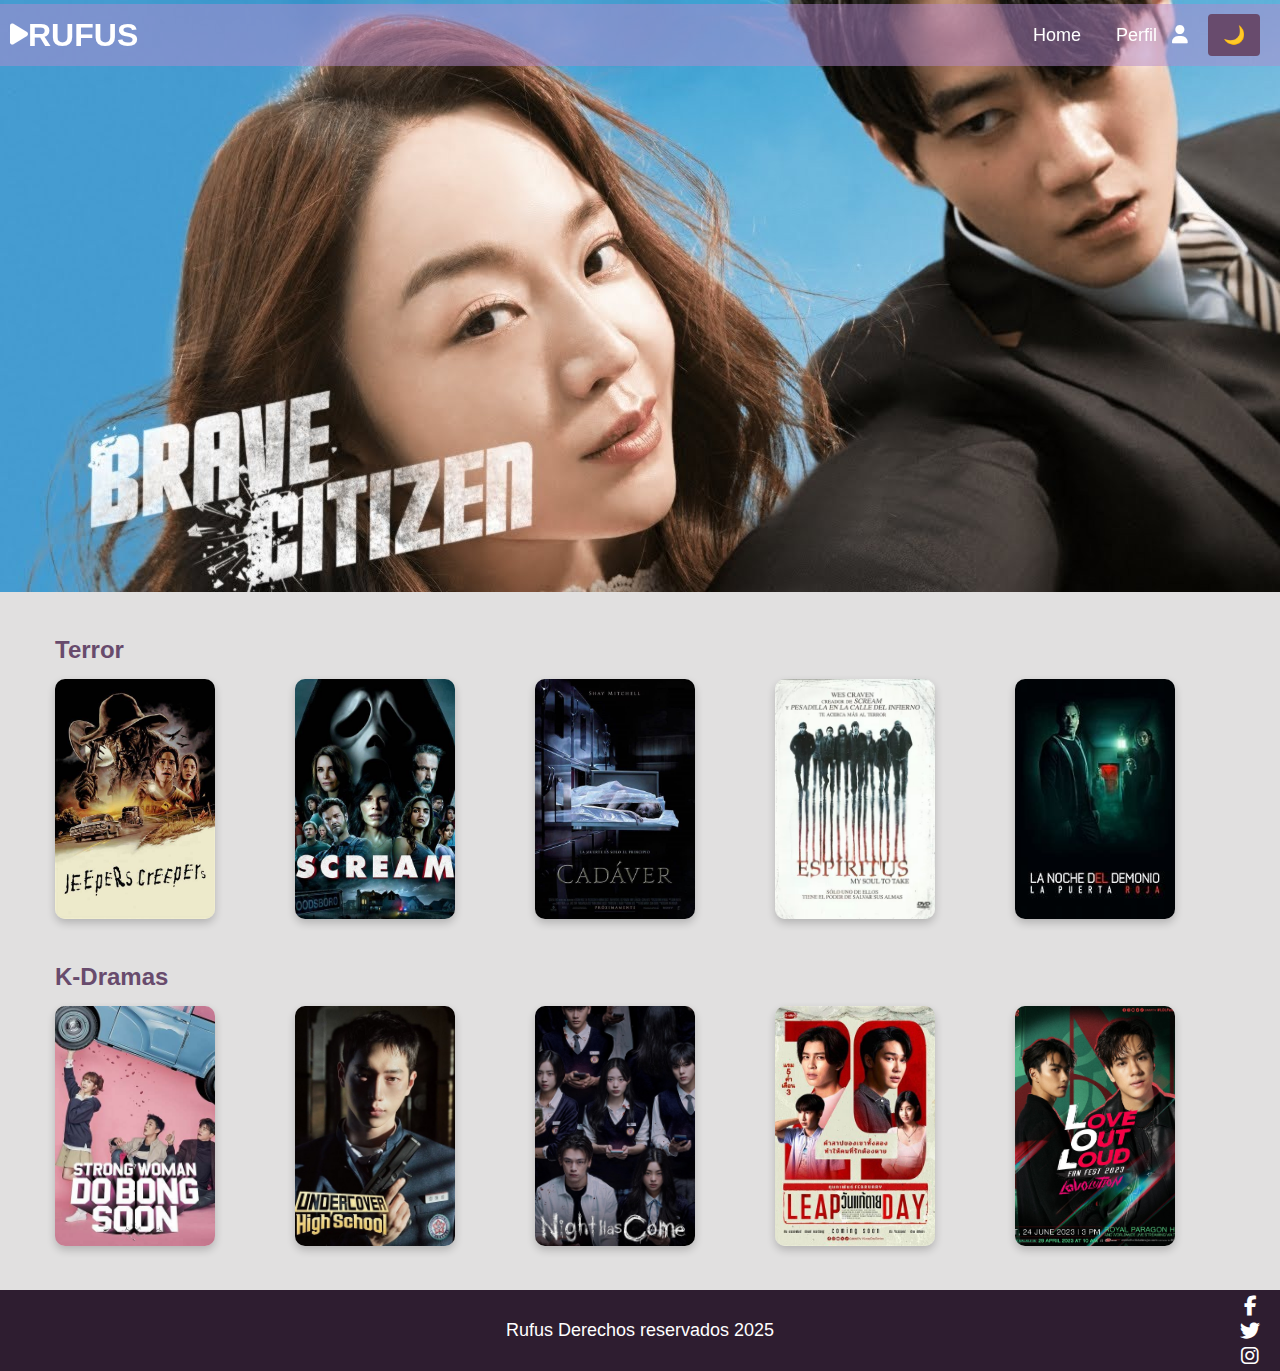
<file: index.html>
<!DOCTYPE html>
<html lang="es">
<head>
    <meta charset="UTF-8">
    <meta name="viewport" content="width=device-width, initial-scale=1.0">
    <title>Inicio</title>
    <link rel="stylesheet" href="styles/style.css">
    <link rel="stylesheet" href="https://cdnjs.cloudflare.com/ajax/libs/font-awesome/6.5.0/css/all.min.css">
    <link rel="stylesheet" href="https://cdnjs.cloudflare.com/ajax/libs/font-awesome/6.5.0/css/all.min.css">

</head>
<body>
  <!-- Barra de navegación -->
  <ul class="nav">
      <li class="nav-item nav-left">
          <i class="fas fa-play"></i>
      </li>
      
      <li class="nav-item nav-title">
          <a href="index.html" class="nav-link-title">RUFUS</a>
      </li>
      
      <li class="nav-item nav-right">
        <a href="index.html" class="nav-link">Home</a>
      </li>

      <li class="nav-item nav-right perfil-dropdown">
        <span id="perfilBtn">Perfil <i class="fas fa-user"></i></span>
        <div id="menuPerfil" class="menu-perfil">
          <a href="login.html">Cerrar sesión</a>
        </div>
      </li>      

      <li class="nav-item nav-right">
        <button id="darkToggle" class="nav-link">🌙</button>
      </li>  
  </ul>

  <!-- Contenido principal -->
    <section class="contenido-index">
        <img src="img/fondo-index.jpg" alt="imagen de fondo del login">
    </section>

    <section class="categoria">
      <h2>Terror</h2>
      <div class="grid-categorias">
          <a href="pelicula.html"><img src="img/terror1.jpg" alt="Jeepers Creepers"></a>
          <a href="#"><img src="img/terror2.jpg" alt="Scream"></a>
          <a href="#"><img src="img/terror3.jpg" alt="Cadáver"></a>
          <a href="#"><img src="img/terror4.jpg" alt="Espiritus"></a>
          <a href="#"><img src="img/terror5.jpg" alt="La noche del Demonio"></a>
      </div>
  </section>
  
  <section class="categoria">
    <h2>K-Dramas</h2>
      <div class="grid-categorias">
          <a href="#"><img src="img/kdrama1.jpg" alt="Strong Woman"></a>
          <a href="#"><img src="img/kdrama2.jpg" alt="UnderCover"></a>
          <a href="#"><img src="img/kdrama3.jpg" alt="Night Has Come"></a>
          <a href="#"><img src="img/kdrama4.jpg" alt="Leap Day"></a>
          <a href="#"><img src="img/kdrama5.jpg" alt="Love Out Loud"></a>
      </div>
  </section>
  
  <button id="scrollTopBtn" title="Volver arriba">↑</button>

  <footer class="footer">
      <div class="footer-texto">
          Rufus Derechos reservados 2025
      </div>
      <div class="footer-redes">
          <a href="#"><i class="fab fa-facebook-f"></i></a>
          <a href="#"><i class="fab fa-twitter"></i></a>
          <a href="#"><i class="fab fa-instagram"></i></a>
      </div>
  </footer>

  <script src="scripts/script.js"></script>
</body>
</html>
</file>
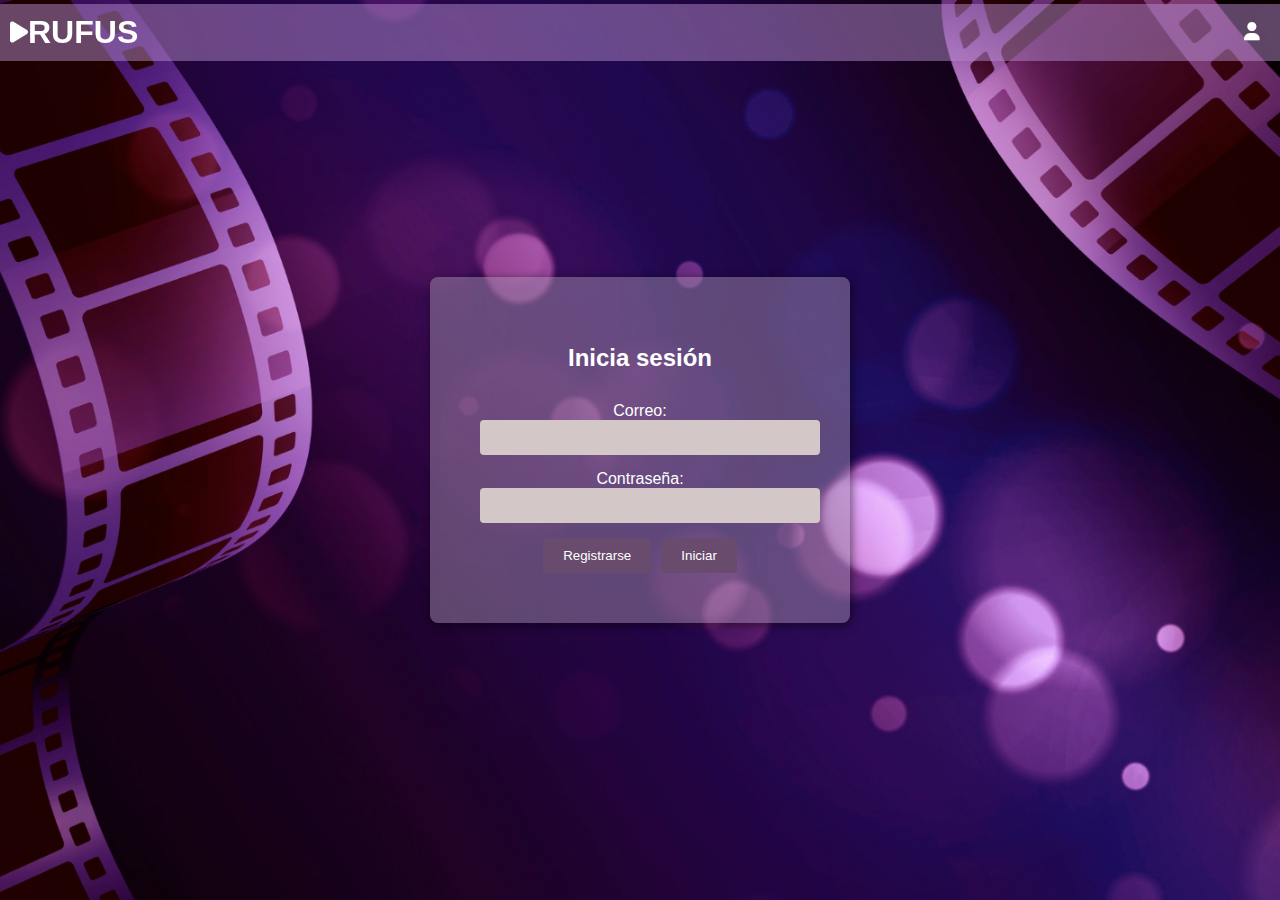
<file: login.html>
<!DOCTYPE html>
<html lang="es">
<head>
    <meta charset="UTF-8">
    <meta name="viewport" content="width=device-width, initial-scale=1.0">
    <title>Inicia Sesion</title>
    <link rel="stylesheet" href="styles/style.css">
    <link rel="stylesheet" href="https://cdnjs.cloudflare.com/ajax/libs/font-awesome/6.5.0/css/all.min.css">
    <link rel="stylesheet" href="https://cdnjs.cloudflare.com/ajax/libs/font-awesome/6.5.0/css/all.min.css">

</head>
<body class="img-login">
    <!-- Barra de navegación -->
    <ul class="nav">
        <li class="nav-item nav-left">
            <i class="fas fa-play"></i>
        </li>
        
        <li class="nav-item nav-title">
            <a href="login.html" class="nav-link-title">RUFUS</a>
        </li>
        
        <li class="nav-item nav-right">
            <i class="fas fa-user"></i>
        </li>
    </ul>
         
    <!-- Contenido del formulario de inicio de sesión -->
    <div class="login-container">
        <h1 class="texto-login">Inicia sesión</h1>
            <form action="login.html" method="POST">
                <label for="email">Correo:</label>
                <input type="email" id="email" name="email">
                
                <label for="password">Contraseña:</label>
                <input type="password" id="password" name="password">
                
                <div class="button-container">
                    <button type="button">Registrarse</button>
                    <a href="index.html">
                        <button type="button">Iniciar</button>
                    </a>
                </div>
            </form>
    </div>
</body>
</html>
</file>
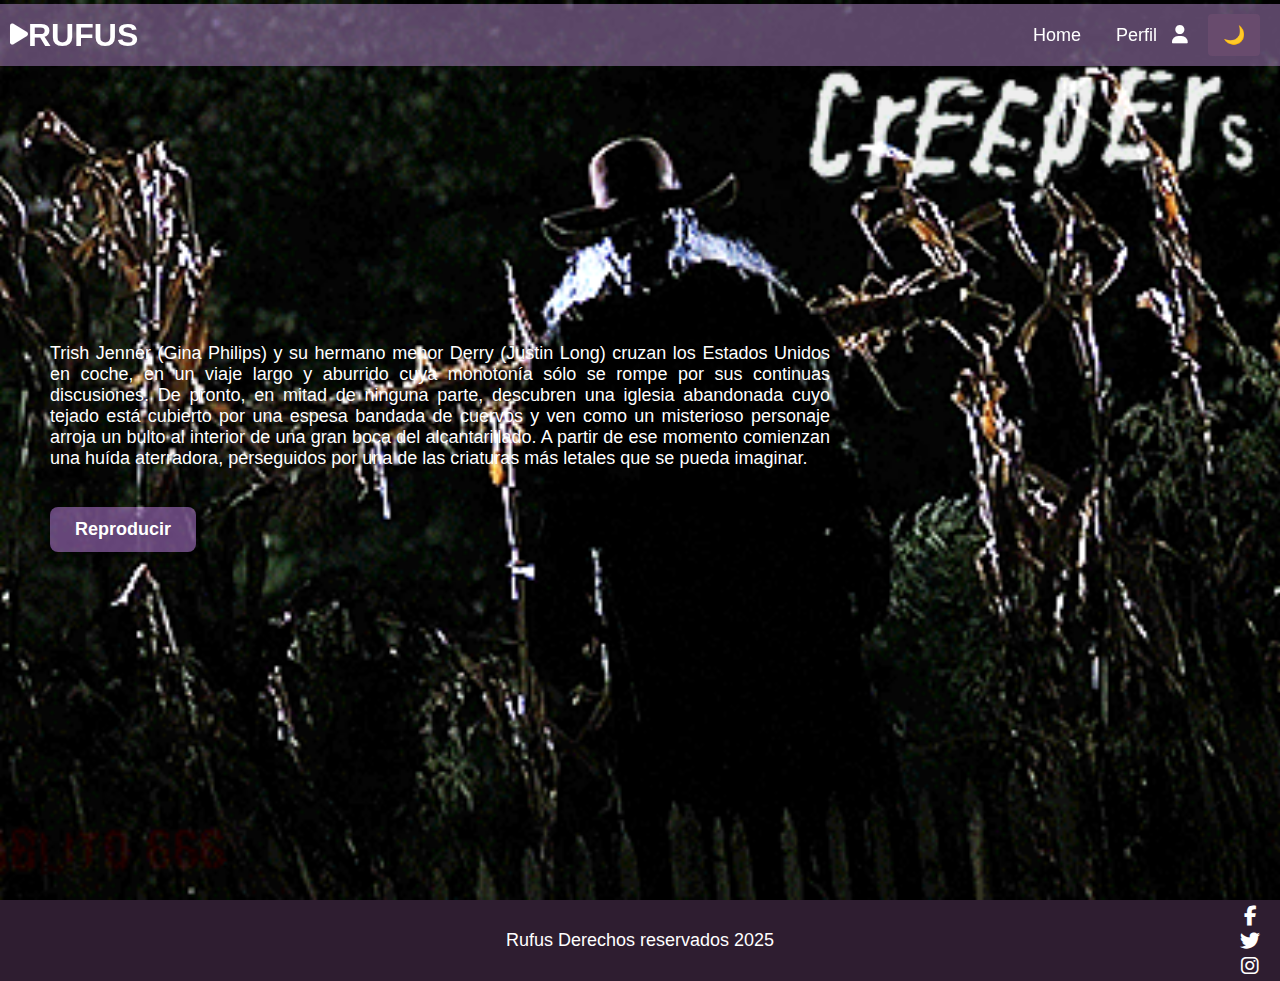
<file: pelicula.html>
<!DOCTYPE html>
<html lang="es">
<head>
    <meta charset="UTF-8">
    <meta name="viewport" content="width=device-width, initial-scale=1.0">
    <title>Inicio</title>
    <link rel="stylesheet" href="styles/style.css">
    <link rel="stylesheet" href="https://cdnjs.cloudflare.com/ajax/libs/font-awesome/6.5.0/css/all.min.css">
    <link rel="stylesheet" href="https://cdnjs.cloudflare.com/ajax/libs/font-awesome/6.5.0/css/all.min.css">

</head>
<body>
  <!-- Barra de navegación -->
  <ul class="nav">
      <li class="nav-item nav-left">
          <i class="fas fa-play"></i>
      </li>
      
      <li class="nav-item nav-title">
          <a href="index.html" class="nav-link-title">RUFUS</a>
      </li>
      
      <li class="nav-item nav-right">
        <a href="index.html" class="nav-link">Home</a>
      </li>

      <li class="nav-item nav-right perfil-dropdown">
        <span id="perfilBtn">Perfil <i class="fas fa-user"></i></span>
        <div id="menuPerfil" class="menu-perfil">
          <a href="login.html">Cerrar sesión</a>
        </div>
      </li>      

      <li class="nav-item nav-right">
        <button id="darkToggle" class="nav-link">🌙</button>
      </li>  
  </ul>

    <section class="container-pelicula">
        <div class="fondo-gif">
            <div class="texto">
                <p>
                    Trish Jenner (Gina Philips) y su hermano menor Derry (Justin Long) cruzan los Estados Unidos en coche, en un viaje largo y aburrido cuya monotonía sólo se rompe por sus continuas discusiones. De pronto, en mitad de ninguna parte, descubren una iglesia abandonada cuyo tejado está cubierto por una espesa bandada de cuervos y ven como un misterioso personaje arroja un bulto al interior de una gran boca del alcantarillado. A partir de ese momento comienzan una huída aterradora, perseguidos por una de las criaturas más letales que se pueda imaginar.
                </p>
                <a href="https://youtu.be/hmKnm2jH_2Y?si=M8UmtavmgAYMJeAz" class="reproducir">Reproducir</a>
            </div>
            <img src="img/jeepers.gif" alt="gif de la pelicula Jeepers Creepers" class="gif-fondo">
            
        </div>
    </section>
      
    <footer class="footer">
        <div class="footer-texto">
            Rufus Derechos reservados 2025
        </div>
        <div class="footer-redes">
            <a href="#"><i class="fab fa-facebook-f"></i></a>
            <a href="#"><i class="fab fa-twitter"></i></a>
            <a href="#"><i class="fab fa-instagram"></i></a>
        </div>
    </footer> 
        
    <script src="scripts/script.js"></script>
</body>
</html>
</file>
<file: styles/style.css>
/* responsive*/
@media (max-width: 600px){

}

@media (max-width: 601px) and (max-width: 1024px){

}

@media (max-width: 1025px) and (max-width: 1440px){

}

@media (max-width: 1441px){

}

body {
    font-family: Arial, sans-serif;
    margin: 0;
    padding: 0;
    background-color: rgb(225, 224, 224);
}

/* Estilos para el login */
.img-login {
    height: 100vh; 
    display: flex;
    justify-content: center;
    align-items: center;
    background-image: url('../img/fondo-login.jpg');
    background-size: cover; 
    background-position: center; /* Centra la imagen */
    background-repeat: no-repeat; /* Evita que la imagen se repita */
}

.login-container {
    background-color: rgba(158, 138, 170, 0.5); /* Fondo semi-transparente */
    padding: 50px;
    border-radius: 8px;
    text-align: center;
    box-shadow: 2px 2px 10px rgba(0, 0, 0, 0.5);
    color: white;
    width: 320px; /* Ancho fijo */
}

.login-container h1 {
    margin-bottom: 30px; /* Espacio entre el título y los campos de entrada */
    font-size: 24px; /* Tamaño de fuente del título */
    color: #fff; /* Color del texto */
}

input {
    width: 100%;
    padding: 10px;
    margin-bottom: 15px;
    border: none;
    border-radius: 4px;
    background: #d3c7c7;
}

.button-container {
    display: flex;
    justify-content: center;
    gap: 10px; /* Espacio entre los botones */
}

button {
    padding: 10px 20px;
    border: none;
    border-radius: 4px;
    cursor: pointer;
    color: white;
    background: #684B6D; /* Morado más claro */
}

button:hover {
    opacity: 0.8;
}



/* Estilos para el menú */
.nav {
    position: fixed; /* Menú sobre la imagen */
    top: -12px;
    left: 0px;
    width: 100%;
    background-color: rgba(180, 138, 203, 0.5); /* Recuadro semi-transparente */
    padding: 10px 0;
    display: flex;
    justify-content: space-between;
    align-items: center;
    z-index: 1000; 
}

.nav-item {
    list-style: none;
    color: white;
}

.nav-left {
    font-size: 24px;
    cursor: pointer;
}

.nav-title {
    font-size: 32px;
    font-weight: bold;
    flex-grow: 1;
    text-align: left;
}

.nav-link-title {
    text-decoration: none;
    color: white;
    font-size: 32px;
    font-weight: bold;
}

.nav-right {
    font-size: 18px;
    margin-right: 20px;
    cursor: pointer;
}

/* Ícono de reproducción */
.nav-play {
    list-style: none;
    font-size: 18px;
    color: white;
    text-align: left;
    cursor: pointer;
    right: inherit;
}

.nav-link {
    color: white;
    text-decoration: none;
    font-size: 18px;
    padding: 10px 15px;
    transition: 0.3s;
}

.nav-link i {
    margin-left: 8px; /* Espacio entre el texto y el icono */
}


.nav-link:hover {
    background-color: rgba(255, 255, 255, 0.2);
    border-radius: 5px;
}

.fas{
    right: 600px;
    margin-left: 10px; /* Espacio entre el texto y el icono */
}


/* Estilos para el desgloce de perfil */
.perfil-dropdown {
    position: relative;
  }
  
  .menu-perfil {
    display: none;
    position: absolute;
    top: 35px;
    right: 0;
    background-color: rgba(0, 0, 0, 0.8);
    color: white;
    border-radius: 5px;
    padding: 10px;
    min-width: 120px;
    z-index: 1000;
  }
  
  .menu-perfil a {
    display: block;
    color: white;
    text-decoration: none;
    padding: -2px 10px;
  }
  
  .menu-perfil a:hover {
    background-color: rgba(255, 255, 255, 0.2);
  }

  


/* Estilos para el index */
.contenido-index img{
    width: 100%;
    height: 100%;;
}

.categoria {
    margin: 40px 30px;
}

.categoria h2 {
    font-size: 24px;
    font-weight: bold;
    color: #684B6D;
    margin-bottom: 15px;
    margin-left: 25px;
}

.grid-categorias {
    display: inline-flex;
    gap: 80px;
    margin-left: 25px;
}

.grid-categorias img {
    width: 160px;       
    height: 240px;
    object-fit: cover;
    border-radius: 10px;
    transition: transform 0.3s ease; /* Efecto de transición */
    box-shadow: 0 4px 8px rgba(0, 0, 0, 0.2); /* Sombra sutil */
    cursor: pointer;
}

.grid-categorias img:hover {
    transform: scale(1.05);
}



/* Estilos para la pelicula.html */
.container-pelicula, .fondo-gif {
    position: relative;
    width: 100%;
    height: 100vh; /* Toma toda la altura de la pantalla */
    overflow: hidden;
}

.gif-fondo {
    position: absolute;
    top: 0;
    left: 0;
    width: 100%;
    height: 100%;
    object-fit: cover; /* Ajusta el GIF sin deformarlo */
    z-index: -1; /* Manda el GIF al fondo */
}

.texto {
    position: relative;
    z-index: 1; /* Asegura que el texto esté por encima del GIF */
    color: white;
    padding: 250px;
    margin: 80px auto;
    max-width: 800px; 
    text-align: justify;
    right: 200px;
    bottom: 5px;
    font-size: 18px;
}

.reproducir {
    display: inline-block;
    margin-top: 20px;
    padding: 12px 25px;
    background-color: rgba(200, 135, 238, 0.5);
    color: white;
    font-size: 18px;
    font-weight: bold;
    text-decoration: none;          /* Sin subrayado */
    border-radius: 8px;
    transition: background-color 0.3s ease;     /* Transición suave */
    box-shadow: 0 0 10px rgba(0, 0, 0, 0.5);
}

.reproducir:hover {
    background-color: rgba(156, 86, 197, 0.5);
    cursor: pointer;
}



/* Estilos para el modo oscuro */
.modo-oscuro {
    background-color: #1a1a1a;
    color: 9E8AAA;
}


/* Estilos para el scroll */
#scrollTopBtn {
    display: none;
    position: fixed;
    bottom: 30px;
    right: 30px;
    z-index: 100;
    font-size: 24px;
    padding: 10px 15px;
    border: none;
    background-color: #9E8AAA;
    color: white;
    border-radius: 50%;
    cursor: pointer;
  }
  
  

/* Estilos para el footer */
.footer {
    background-color: #2e1d30; /* Un tono morado oscuro similar */
    color: white;
    text-align: center;
    padding: 30px 20px;
    position: relative;
}

.footer-texto {
    font-family: 'Comic Sans MS', cursive, sans-serif;
    font-size: 18px;
}

.footer-redes {
    position: absolute;
    top: 50%;
    right: 20px;
    transform: translateY(-50%);
    display: flex;
    flex-direction: column;
    gap: 2px;
}

.footer-redes a {
    color: white;
    font-size: 20px;
    transition: transform 0.2s;
}

.footer-redes a:hover {
    transform: scale(1.2);
}
</file>
